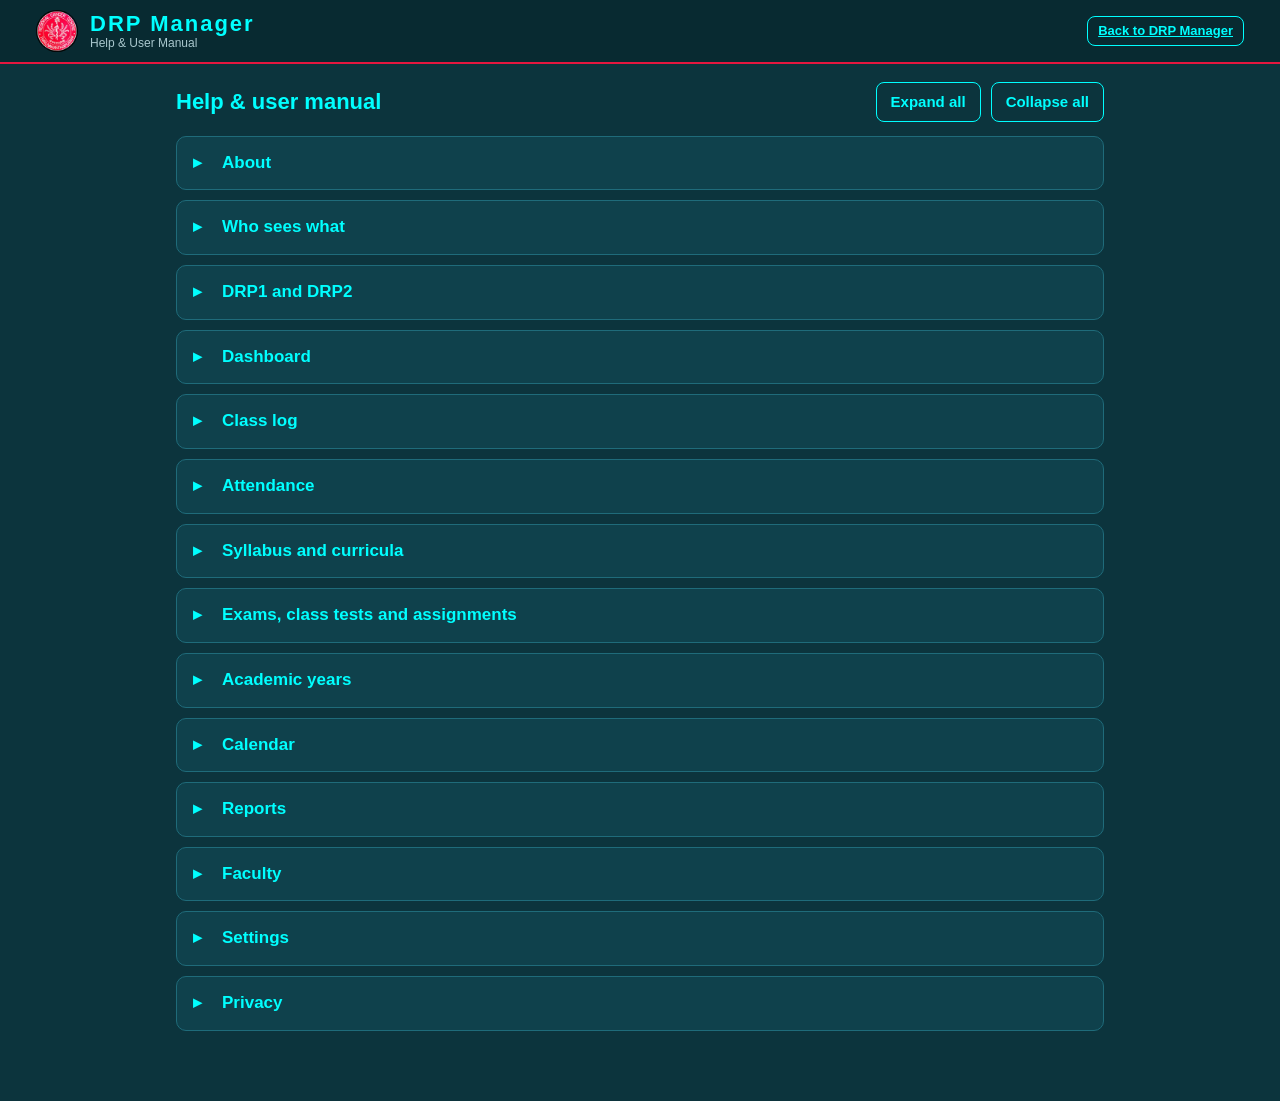
<file: help.html>
<!doctype html>
<html lang="en">
<head>
  <meta charset="utf-8">
  <meta name="viewport" content="width=device-width, initial-scale=1">
  <title>DRP Manager Help &amp; User Manual</title>
  <meta name="description" content="About DRP Manager and the user manual: Diploma in Radiological Physics course management, Division of Radiation Physics, RCC Thiruvananthapuram.">
  <meta name="theme-color" content="#0C343D">
  <link rel="icon" href="assets/logo.jpg">
  <script src="js/prefs.js"></script>
  <link rel="stylesheet" href="css/style.css">
  
</head>
<body>
  <header class="topbar">
    <img src="assets/logo.jpg" alt="RCC logo">
    <div class="brand"><b>DRP Manager</b><small>Help &amp; User Manual</small></div>
    <div class="spacer"></div>
    <a class="btn small" href="./">Back to DRP Manager</a>
  </header>

    <main id="help-root" style="max-width:none;padding:0"></main>
  <script src="js/version.js"></script>
  <script src="js/build.js"></script>
  <script src="js/config.js"></script>
  <script src="js/help.js"></script>
  <script>DrpHelp.render(document.getElementById("help-root"));</script>
</body>
</html>
</file>
<file: css/style.css>
/* DRP Manager — same look as UNITY (RCC Radiation Physics apps):
   dark teal canvas (#0C343D), black data cells, white text, cyan headings (#00FFFF),
   yellow highlights (#FFFF00), plus RCC red from the logo. */
:root {
  --teal: #0C343D;
  --teal-2: #0f414c;
  --teal-3: #145563;
  --line: #1f6b7a;
  --cell: #000000;
  --text: #ffffff;
  --muted: #a9c7cd;
  --cyan: #00ffff;
  --yellow: #ffff00;
  --red: #e5173f;
  --ok: #3ddc84;
  --warn: #ffb020;
  --radius: 10px;
  --font: "Segoe UI", Roboto, "Helvetica Neue", Arial, sans-serif;
}
html.font-courier { --font: "Courier New", Courier, monospace; }
/* Page width: content is centred in a comfortable column; "Full width" uses the whole window. */
:root { --page: 1240px; }
html.page-full { --page: 100vw; }
* { box-sizing: border-box; }
[hidden] { display: none !important; }
html, body { margin: 0; background: var(--teal); color: var(--text); font: 15px/1.45 var(--font); }
a { color: var(--cyan); }
button, input, select, textarea { font: inherit; }

/* Header */
.app-head { position: sticky; top: 0; z-index: 30; box-shadow: 0 4px 12px rgba(0,0,0,.35); }
.topbar {
  position: relative; display: flex; align-items: center; gap: 12px;
  padding: 10px max(16px, calc((100% - var(--page)) / 2 + 16px)); background: #082a31; border-bottom: 2px solid var(--red);
}
.topbar img { width: 42px; height: 42px; border-radius: 50%; background: #fff; }
.brand { display: flex; flex-direction: column; line-height: 1.1; }
.brand b { font-size: 22px; letter-spacing: 4px; color: var(--cyan); }
.brand small { color: var(--muted); font-size: 12px; }
.topbar .spacer { flex: 1; }
.role-badge { font-size: 12px; padding: 3px 8px; border: 1px solid var(--cyan); border-radius: 999px; color: var(--cyan); }
.menu-btn { display: none; }

/* Nav */
nav.tabs { display: flex; gap: 4px; padding: 8px max(16px, calc((100% - var(--page)) / 2 + 16px)); background: var(--teal-2); overflow-x: auto; border-bottom: 1px solid var(--line); }
nav.tabs a {
  white-space: nowrap; padding: 7px 12px; border-radius: 8px; color: var(--text); text-decoration: none;
}
nav.tabs a:hover { background: var(--teal-3); }
nav.tabs a.active { background: var(--cyan); color: #00262c; font-weight: 600; }
nav.tabs a.admin-only { display: none; }
nav.tabs a.staff-only { display: none; }
body.is-admin nav.tabs a.admin-only, body.sees-all nav.tabs a.staff-only { display: inline-block; }
.field[hidden] { display: none !important; }

main { max-width: var(--page); margin: 0 auto; padding: 18px 16px 60px; }
h1, h2, h3 { color: var(--cyan); margin: 0 0 12px; font-weight: 600; }
h1 { font-size: 22px; }
h2 { font-size: 18px; }
h3 { font-size: 15px; }
.sub { color: var(--muted); margin: -6px 0 16px; }

/* Panels & grid */
.panel { background: var(--teal-2); border: 1px solid var(--line); border-radius: var(--radius); padding: 16px; margin-bottom: 16px; }
.grid { display: grid; gap: 16px; }
.grid > * { min-width: 0; }

/* Collapsible Settings sections */
details.sect { background: var(--teal-2); border: 1px solid var(--line); border-radius: var(--radius); margin-bottom: 10px; }
details.sect > summary {
  list-style: none; cursor: pointer; display: flex; align-items: center; gap: 12px;
  padding: 14px 16px; font-size: 17px; font-weight: 600; color: var(--cyan); border-radius: var(--radius);
}
details.sect > summary::-webkit-details-marker { display: none; }
details.sect > summary::before { content: '▸'; color: var(--cyan); transition: transform .15s; display: inline-block; width: 1em; }
details.sect[open] > summary::before { transform: rotate(90deg); }
details.sect > summary:hover { background: var(--teal-3); }
details.sect > summary:focus-visible { outline: 2px solid var(--cyan); outline-offset: -2px; }
details.sect .sect-hint { margin-left: auto; font-size: 13px; font-weight: 400; color: var(--muted); }
details.sect .sect-body { padding: 4px 16px 16px; }
/* Password fields: eye button to show/hide */
.pw-wrap { position: relative; display: block; width: 100%; }
.pw-wrap > input { padding-right: 44px; }
.pw-eye {
  position: absolute; right: 4px; top: 50%; transform: translateY(-50%);
  width: 34px; height: 30px; display: grid; place-items: center; padding: 0;
  background: transparent; border: none; border-radius: 6px; color: var(--muted); cursor: pointer;
}
.pw-eye:hover { color: var(--cyan); background: rgba(0, 255, 255, .08); }
.pw-eye:focus-visible { outline: 2px solid var(--cyan); outline-offset: 1px; color: var(--cyan); }
.pw-eye[aria-pressed="true"] { color: var(--cyan); }
.switch-row { display: flex; gap: 12px; align-items: flex-start; cursor: pointer; max-width: 760px; }
.switch-row input[type=checkbox] { width: 20px; height: 20px; min-height: 0; margin-top: 2px; flex: none; accent-color: var(--cyan); }
table.info td { white-space: normal; }
.grid.kpis { grid-template-columns: repeat(auto-fit, minmax(170px, 1fr)); }
.grid.two { grid-template-columns: repeat(auto-fit, minmax(380px, 1fr)); }
.kpi { background: var(--cell); border: 1px solid var(--line); border-radius: var(--radius); padding: 14px; }
.kpi .label { color: var(--muted); font-size: 12px; text-transform: uppercase; letter-spacing: .06em; }
.kpi .value { font-size: 28px; font-weight: 700; color: var(--yellow); font-variant-numeric: tabular-nums; }
.kpi .hint { color: var(--muted); font-size: 12px; }
.chart-box { position: relative; height: 300px; }

/* Toolbar / forms */
.toolbar { display: flex; flex-wrap: wrap; gap: 10px; align-items: end; margin-bottom: 14px; }
.field { display: flex; flex-direction: column; gap: 4px; min-width: 0; }
.field label { font-size: 12px; color: var(--muted); }
input, select, textarea {
  background: var(--cell); color: var(--text); border: 1px solid var(--line); border-radius: 8px;
  padding: 8px 10px; min-height: 38px; width: 100%;
}
input:focus, select:focus, textarea:focus { outline: 2px solid var(--cyan); outline-offset: 0; border-color: var(--cyan); }
input[type=number] { text-align: right; font-variant-numeric: tabular-nums; }
.btn {
  display: inline-flex; align-items: center; gap: 6px; padding: 8px 14px; min-height: 38px; border-radius: 8px;
  border: 1px solid var(--cyan); background: transparent; color: var(--cyan); cursor: pointer; font-weight: 600;
}
.btn:hover { background: rgba(0, 255, 255, .12); }
.btn.primary { background: var(--cyan); color: #00262c; }
.btn.primary:hover { background: #7ffcff; }
.btn.danger { border-color: var(--red); color: #ff8aa0; }
.btn.danger:hover { background: rgba(229, 23, 63, .18); }
.btn.small { padding: 4px 10px; min-height: 30px; font-size: 13px; }
.btn:disabled { opacity: .5; cursor: not-allowed; }

.form-grid { display: grid; grid-template-columns: repeat(auto-fit, minmax(170px, 1fr)); gap: 12px; }
.tech-grid { display: grid; grid-template-columns: repeat(auto-fit, minmax(190px, 1fr)); gap: 10px; }
.tech-grid .field label b { color: var(--text); font-weight: 600; }
.tech-grid .field label span { color: var(--muted); }
.total-strip {
  display: flex; flex-wrap: wrap; gap: 18px; align-items: center; margin-top: 14px; padding: 10px 14px;
  background: var(--cell); border-radius: 8px; border: 1px solid var(--line);
}
.total-strip b { color: var(--yellow); font-size: 20px; font-variant-numeric: tabular-nums; }
.actions { display: flex; gap: 10px; flex-wrap: wrap; margin-top: 16px; }

/* Tables (black cells like the legacy report) */
.table-wrap { overflow-x: auto; border: 1px solid var(--line); border-radius: 8px; }
table { border-collapse: collapse; width: 100%; font-variant-numeric: tabular-nums; }
th, td { padding: 5px 7px; border: 1px solid #12404a; white-space: nowrap; }
thead th { background: var(--teal); color: var(--cyan); font-weight: 600; position: sticky; top: 0; white-space: normal; line-height: 1.2; }
/* Tables fit the page width instead of scrolling sideways: headings and labels wrap,
   numbers stay on one line, and wide grids use a slightly smaller font on smaller screens. */
.report-grid, .table-wrap table { font-size: clamp(12px, 0.45vw + 7px, 14px); }
.report-grid td.tech, tr.total td[colspan], tr.meta td[colspan] { white-space: normal; }
td.wrap { white-space: normal; }
td .note { font-size: 0.85em; }
table.fit { table-layout: fixed; }
table.fit td, table.fit th { white-space: normal; overflow-wrap: anywhere; }
table.fit input { width: 100%; min-width: 0; }
tbody td { background: var(--cell); }
td.num, th.num { text-align: right; }
td.zero { color: #4d6a70; }
tr.total td { background: #061d22; color: var(--yellow); font-weight: 700; }
tr.meta td { background: #031317; color: var(--muted); }
td.tech { color: var(--text); font-weight: 600; }
td.code { color: var(--muted); }
td.grand { color: var(--yellow); font-weight: 700; }
th.machine { text-align: center; border-bottom: 2px solid var(--cyan); }
tr.clickable { cursor: pointer; }
/* Report grids: alternate machines in black / dark teal, as in the legacy report. */
.report-grid tbody td.m-alt { background: var(--teal); }
.report-grid tr.total td.m-alt { background: #0e3d47; }
.report-grid tr.meta td.m-alt { background: #082c33; }
.report-grid thead th.m-alt { background: var(--teal-3); }
.report-grid .m-start { border-left: 2px solid var(--line); }
tr.clickable:hover td { background: #0a2a30; }

/* Status board */
.status-grid { display: grid; grid-template-columns: repeat(auto-fit, minmax(230px, 1fr)); gap: 12px; }
.machine-card { background: var(--cell); border: 1px solid var(--line); border-radius: var(--radius); padding: 12px; }
.machine-card h3 { margin-bottom: 8px; }
.slot { display: flex; justify-content: space-between; align-items: center; gap: 8px; padding: 6px 0; border-top: 1px solid #12404a; }
.pill { font-size: 12px; padding: 2px 8px; border-radius: 999px; font-weight: 600; }
.pill.ok { background: rgba(61, 220, 132, .15); color: var(--ok); }
.pill.miss { background: rgba(229, 23, 63, .18); color: #ff8aa0; }
.progress { height: 8px; background: #031317; border-radius: 999px; overflow: hidden; margin: 6px 0 14px; }
.progress > div { height: 100%; background: var(--cyan); }

/* Messages */
.toast {
  position: fixed; right: 16px; bottom: 16px; z-index: 50; max-width: min(420px, calc(100vw - 32px));
  padding: 12px 16px; border-radius: 8px; background: #031317; border-left: 4px solid var(--cyan);
  box-shadow: 0 8px 24px rgba(0,0,0,.5); display: none;
}
.toast.error { border-left-color: var(--red); }
.toast.show { display: block; }
.empty { text-align: center; color: var(--muted); padding: 28px 10px; }
.loading { color: var(--muted); padding: 28px 0; text-align: center; }
.note { color: var(--muted); font-size: 13px; }
.warn-box { border: 1px solid var(--warn); background: rgba(255, 176, 32, .08); padding: 10px 12px; border-radius: 8px; margin: 10px 0; }

/* Login */
.login-wrap { min-height: 100vh; display: grid; place-items: center; padding: 16px; }
.login {
  width: min(400px, 100%); background: var(--teal-2); border: 1px solid var(--line); border-top: 4px solid var(--red);
  border-radius: 14px; padding: 26px; text-align: center;
}
.login img { width: 96px; height: 96px; border-radius: 50%; background: #fff; }
.login h1 { font-size: 34px; letter-spacing: 8px; margin: 12px 0 2px; }
.login p { color: var(--muted); margin: 0 0 18px; font-size: 13px; }
.login .field { text-align: left; margin-bottom: 12px; }
.login .btn { width: 100%; justify-content: center; }

/* Report header (print) */
.report-head { text-align: center; margin-bottom: 12px; }
.report-head .dept { color: var(--muted); }
.report-head h2 { margin: 4px 0; }
.foot { margin-top: 30px; text-align: center; color: var(--muted); font-size: 12px; }
.app-footer { text-align: center; color: var(--muted); font-size: 12px; padding: 18px 16px 26px; border-top: 1px solid var(--line); }
.app-footer a { color: var(--cyan); }
.login-foot { margin-top: 16px; color: var(--muted); font-size: 12px; }

dialog { background: var(--teal-2); color: var(--text); border: 1px solid var(--cyan); border-radius: 12px; padding: 20px; max-width: min(520px, calc(100vw - 32px)); }
dialog::backdrop { background: rgba(0,0,0,.6); }

@media (max-width: 640px) {
  .brand small { display: none; }
  .grid.two { grid-template-columns: 1fr; }
  .kpi .value { font-size: 22px; }
  main { padding: 14px 12px 60px; }
}

@media print {
  @page { size: A4 landscape; margin: 8mm; }
  html, body { background: #fff; color: #000; font-size: 10px; }
  .app-head, .topbar, nav.tabs, .toolbar, .actions, .no-print, .toast, .warn-box { display: none !important; }
  .app-footer { border: none; color: #000; padding: 6px 0 0; }
  main { padding: 0; max-width: none; }
  .panel, .kpi { border: 1px solid #999; background: #fff !important; }
  .panel { border: none; padding: 0; }
  /* Readable black text on white — no screen colours (yellow/cyan) in print. */
  main *:not(.acal, .acal *), .app-footer, .app-footer * { color: #000 !important; }
  .kpi { padding: 6px 8px; }
  .kpi .value { font-size: 16px; }
  h1, h2:not(.acal h2), h3 { color: #000 !important; break-after: avoid; page-break-after: avoid; }
  .table-wrap { border: none; overflow: visible; }
  table, .print-block, .kpi, .grid.kpis { break-inside: avoid; page-break-inside: avoid; }
  .print-block { margin-bottom: 8px; }
  .report-grid, .table-wrap table { font-size: 9px; }
  th:not(.acal th), td:not(.acal td) { border: 1px solid #555; padding: 2px 4px; }
  thead th:not(.acal th) { position: static; background: #0C343D !important; color: #fff !important; -webkit-print-color-adjust: exact; print-color-adjust: exact; }
  tbody td:not(.acal td) { background: #fff !important; }
  tr.total td { background: #eeeeee !important; font-weight: 700; -webkit-print-color-adjust: exact; print-color-adjust: exact; }
  td.zero { color: #888 !important; }
  .report-grid tbody td.m-alt { background: #e3eef0 !important; -webkit-print-color-adjust: exact; print-color-adjust: exact; }
  .report-grid tr.total td.m-alt { background: #d6e4e7 !important; }
  .report-grid .m-start { border-left: 2px solid #000; }
  td .note { font-size: inherit; }
  .app-footer a { display: none; }
}

/* ---------- DRP Manager additions ---------- */
.brand b { letter-spacing: 2px; }
.login h1 { letter-spacing: 3px; font-size: 30px; }
td.off, th.off { background: #06252b !important; color: #5f8b93; }
td.hol { background: #2a0d14 !important; color: #ff8aa0; }
td.today { outline: 2px solid var(--yellow); outline-offset: -2px; }
/* Class log grid */
.log-grid td.ses { min-width: 150px; white-space: normal; vertical-align: top; cursor: default; }
.log-grid td.ses.editable { cursor: pointer; }
.log-grid td.ses.editable:hover { background: #0a2a30; }
.log-grid td.ses .t { color: var(--muted); font-size: 0.85em; }
.log-grid td.ses .tp { color: var(--text); font-weight: 600; }
.log-grid td.ses .fc { color: var(--cyan); font-size: 0.85em; }
.log-grid td.ses .empty-slot { color: #2f5961; }
.log-grid td.date { font-weight: 600; }
/* Attendance grid */
.att-grid td.mark { text-align: center; min-width: 26px; padding: 4px 2px; font-weight: 700; }
.att-grid td.mark.editable { cursor: pointer; user-select: none; }
.att-grid td.mark.editable:hover { outline: 1px solid var(--cyan); outline-offset: -1px; }
.att-grid td.m-P { color: var(--ok); }
.att-grid td.m-A { color: #ffffff; background: #8b1a2b; font-weight: 700; }
.att-grid td.m-L { color: var(--warn); }
.att-grid td.changed { box-shadow: inset 0 -3px 0 var(--yellow); }
.att-grid th.day { padding: 3px 2px; font-size: 11px; min-width: 26px; text-align: center; }
/* Syllabus */
details.topic { border-top: 1px solid #12404a; padding: 6px 0; }
details.topic > summary { cursor: pointer; display: flex; gap: 10px; align-items: baseline; flex-wrap: wrap; }
details.topic ul { margin: 6px 0 4px 22px; color: var(--muted); }
.bar { height: 6px; background: #031317; border-radius: 999px; overflow: hidden; min-width: 80px; flex: 1; max-width: 180px; }
.bar > div { height: 100%; background: var(--cyan); }
.tag { font-size: 12px; padding: 1px 7px; border-radius: 999px; border: 1px solid var(--line); color: var(--muted); }
.tag.code { color: var(--cyan); border-color: var(--cyan); }
.stars { color: var(--yellow); letter-spacing: 1px; }
.stars .off { color: #2f5961; }
/* Calendar */
.cal-grid { display: grid; grid-template-columns: repeat(auto-fill, minmax(250px, 1fr)); gap: 12px; }
.cal { background: var(--cell); border: 1px solid var(--line); border-radius: var(--radius); padding: 10px; }
.cal h3 { text-align: center; margin-bottom: 6px; }
.cal table td, .cal table th { text-align: center; padding: 3px; border: none; font-size: 13px; }
.cal td.cls { background: rgba(0,255,255,.18) !important; color: var(--text); border-radius: 4px; }
.cal td.ev { box-shadow: inset 0 -3px 0 var(--yellow); }
.legend { display: flex; gap: 14px; flex-wrap: wrap; font-size: 13px; color: var(--muted); margin: 8px 0 14px; }
.legend i { display: inline-block; width: 12px; height: 12px; border-radius: 3px; vertical-align: -1px; margin-right: 4px; }
/* Editable master-data tables */
table.edit td { padding: 2px; }
table.edit input, table.edit select { min-height: 32px; padding: 4px 6px; border-radius: 6px; }
.check-list { display: grid; grid-template-columns: repeat(auto-fill, minmax(200px, 1fr)); gap: 4px 12px; max-height: 260px; overflow: auto; padding: 6px; background: var(--cell); border: 1px solid var(--line); border-radius: 8px; }
.check-list label { display: flex; gap: 6px; align-items: center; font-size: 13px; cursor: pointer; }
.check-list input { width: auto; min-height: 0; }
dialog.wide { max-width: min(760px, calc(100vw - 32px)); width: 100%; }
dialog .form-grid { margin-top: 8px; }
@media print {
  td.hol:not(.acal td), td.off:not(.acal td) { background: #f1f1f1 !important; -webkit-print-color-adjust: exact; print-color-adjust: exact; }
  .log-grid td.ses { min-width: 0; }
  .att-grid td.m-A { background: #fde7ea !important; color: #000 !important; }
}
.app-footer { padding-left: max(16px, calc((100% - var(--page)) / 2 + 16px)); padding-right: max(16px, calc((100% - var(--page)) / 2 + 16px)); }
/* Display settings: font preview */
.font-preview { margin-top: 10px; padding: 10px 12px; background: var(--cell); border: 1px solid var(--line); border-radius: 8px; }
.font-preview.courier { font-family: "Courier New", Courier, monospace; }
.font-preview.default { font-family: "Segoe UI", Roboto, "Helvetica Neue", Arial, sans-serif; }
.choice-row { display: flex; gap: 10px; flex-wrap: wrap; }
.choice-row label.choice { display: flex; gap: 8px; align-items: center; padding: 8px 12px; border: 1px solid var(--line); border-radius: 8px; cursor: pointer; background: var(--cell); }
.choice-row label.choice:has(input:checked) { border-color: var(--cyan); box-shadow: 0 0 0 1px var(--cyan); }
.choice-row input { width: auto; min-height: 0; accent-color: var(--cyan); }
/* Attendance grid fits the page width: fixed layout, the 28–31 day columns share the space. */
.att-grid { table-layout: fixed; width: 100%; font-size: 12px !important; }
.att-grid col.c-name { width: 150px; }
.att-grid col.c-n { width: 32px; }
.att-grid col.c-pct { width: 62px; }
.att-grid th, .att-grid td { padding: 4px 2px; }
.att-grid td.tech { overflow: hidden; text-overflow: ellipsis; white-space: nowrap; padding-left: 6px; }
.att-grid th.day, .att-grid td.mark { min-width: 0; padding: 3px 0; font-size: 11px; }
.att-grid thead th { white-space: nowrap; }
html.font-courier .att-grid th.day { letter-spacing: -0.5px; }
@media (max-width: 900px) {
  .att-grid col.c-name { width: 90px; }
  .att-grid col.c-pct { width: 44px; }
  .att-grid col.c-n { width: 22px; }
  .att-grid th.day, .att-grid td.mark { font-size: 9px; }
}

/* ---------- Charts in the legacy Google Sheets style (navy, white titles) ---------- */
.panel.chart-sheet { background: #0E2D4A; border-color: #1d4a73; }
.panel.chart-sheet h2 { color: #ffffff; text-align: center; font-family: "Courier New", Courier, monospace; font-weight: 700; font-size: 20px; }
.panel.chart-sheet .chart-box { height: 320px; }

/* ---------- Academic calendar (format of "DRP Manager - Calendar.pdf") ---------- */
.acal { --navy: #17375E; --mbar: #3B6698; --sun: #4A76AB; --grid: #1b2a3a;
  background: #ffffff; color: #000; border: 6px solid var(--navy); font-family: Arial, Helvetica, sans-serif; max-width: 1180px; margin: 0 auto; }
.acal-head { display: flex; align-items: center; gap: 18px; background: var(--navy); color: #fff; padding: 10px 18px; }
.acal-logo { display: flex; align-items: center; gap: 10px; padding-right: 18px; border-right: 1px solid rgba(255,255,255,.3); font-family: Georgia, "Times New Roman", serif; font-size: 13px; line-height: 1.15; letter-spacing: .5px; }
.acal-logo img { width: 58px; height: 58px; border-radius: 50%; background: #fff; }
.acal-head h2 { color: #fff; margin: 0; flex: 1; text-align: center; font: 700 clamp(18px, 2.3vw, 30px)/1.2 Roboto, Arial, sans-serif; }
.acal-grid { display: grid; grid-template-columns: repeat(4, 1fr); gap: 14px 26px; padding: 12px 10px 14px; }
table.acal-month { border-collapse: collapse; width: 100%; table-layout: fixed; font-size: 12.5px; font-variant-numeric: tabular-nums; border: 2px solid var(--grid); }
table.acal-month th, table.acal-month td { border: 1px solid var(--grid); padding: 1px 0; text-align: center; white-space: nowrap; height: 19px; position: static; }
table.acal-month th.mname { background: var(--mbar); color: #fff; font-weight: 700; font-size: 13px; }
table.acal-month tr.wd th { background: #000; color: #fff; font-weight: 700; font-size: 12px; }
table.acal-month td { background: #fff; color: #000; }
table.acal-month td.sun { background: var(--sun); color: #fff; }
table.acal-month td.painted { font-weight: 700; }
table.acal-month td.hday { font-weight: 700; }
table.acal-month td.today { outline: 2px solid #000; outline-offset: -3px; }
table.acal-month td[title] { cursor: help; }
.acal-key { display: grid; grid-template-columns: 1.15fr 1.15fr .8fr; gap: 0 22px; padding: 8px 10px 12px; border-top: 8px solid var(--navy); font-size: 11.5px; font-weight: 700; }
.acal-key .krow { display: flex; align-items: stretch; border-bottom: 1px solid #000; min-height: 21px; }
.acal-key .krow i { width: 34px; flex: none; border: 1px solid #000; }
.acal-key .krow span { padding: 2px 6px; align-self: center; }
.acal-holbar { background: #000; color: #fff; text-align: center; font-weight: 700; letter-spacing: 2px; padding: 6px; font-size: 13px; }
.acal-hols { display: grid; grid-template-columns: repeat(auto-fit, minmax(360px, 1fr)); gap: 0 30px; padding: 0 0 14px; }
.acal-hols table { border-collapse: collapse; width: 100%; font-size: 13px; }
.acal-hols th, .acal-hols td { border: 1px solid #000; padding: 3px 6px; text-align: left; white-space: nowrap; position: static; }
.acal-hols td { background: #fff !important; color: #000; }
.acal-hols tr.hyear th { background: var(--navy); color: #fff; text-align: center; font-weight: 700; }
.acal-hols tr.hsect th { background: #000; color: #fff; text-align: center; font-weight: 700; }
.acal-hols tr.hhead th { background: var(--navy); color: #fff; font-weight: 700; }
.acal-hols td:first-child, .acal-hols th:first-child { width: 34px; text-align: center; }
.acal-hols td.none { color: #777; text-align: center; }
@media (max-width: 1100px) { .acal-grid { grid-template-columns: repeat(2, 1fr); } .acal-key { grid-template-columns: 1fr; } }
@media (max-width: 560px) { .acal-grid { grid-template-columns: 1fr; } .acal-head { flex-direction: column; } .acal-logo { border: none; } .acal-hols { grid-template-columns: 1fr; } }
@media print {
  /* Academic calendar: printed exactly as on screen (same layout and colours), on ONE A3 portrait page.
     The A3 page size is set by js/calendar.js only while the calendar is printed (reports keep A4 landscape). */
  .acal { width: 1180px; max-width: none; margin: 0; zoom: var(--print-zoom, 0.89); break-inside: auto; break-after: avoid; }
  body.view-calendar main > :not(.acal) { display: none !important; }
  .acal, .acal * { -webkit-print-color-adjust: exact !important; print-color-adjust: exact !important; }
  body.view-calendar main { padding: 0; }
  body.view-calendar .app-footer { display: none !important; }
  .acal-grid { grid-template-columns: repeat(4, 1fr) !important; }
  .acal-key { grid-template-columns: 1.15fr 1.15fr .8fr !important; }
  .acal-hols { grid-template-columns: 1fr 1fr !important; }
  .acal-head { flex-direction: row !important; }
  table.acal-month, .acal-hols table, .acal-key, .acal-head { break-inside: avoid; }
  .panel.chart-sheet { background: #0E2D4A !important; -webkit-print-color-adjust: exact; print-color-adjust: exact; }
}
/* Text on a coloured date: white or black, whichever reads better (set per cell as --ink). */
table.acal-month td.painted { color: var(--ink, #000) !important; }
/* Academic year picker / chip */
.year-select { min-width: 190px; font-weight: 700; color: var(--yellow); border-color: var(--yellow); }
.year-chip { min-height: 38px; display: flex; align-items: center; padding: 0 12px; border: 1px solid var(--yellow); border-radius: 8px; color: var(--yellow); font-weight: 700; background: var(--cell); }
/* Class types (semester scheme) */
.tag.kind-tutorial { color: #00262c; background: #FFC000; border-color: #FFC000; }
.tag.kind-practical { color: #00262c; background: #ADB9CA; border-color: #ADB9CA; }
.tag.kind-exam { color: #00262c; background: #FFFF00; border-color: #FFFF00; }
.tag.kind-other { color: var(--text); }
b.ok-num { color: var(--ok); }

/* Layout used to measure the calendar for printing (same as the print layout, on any screen). */
.acal.acal-measure { width: 1180px !important; max-width: none !important; }
.acal.acal-measure .acal-grid { grid-template-columns: repeat(4, 1fr) !important; }
.acal.acal-measure .acal-key { grid-template-columns: 1.15fr 1.15fr .8fr !important; }
.acal.acal-measure .acal-hols { grid-template-columns: 1fr 1fr !important; }
.acal.acal-measure .acal-head { flex-direction: row !important; }
.acal-hols tr.pad td { color: transparent; }
/* While the calendar is turned into an image: no hover outline / today ring artefacts */
.acal.acal-snap td.today { outline: none; }

/* Class log: "+ Add session" column and the Weekly Time Table hour under each session heading */
.log-grid th.add-ses, .log-grid td.add-ses { width: 1%; white-space: nowrap; background: transparent; border-color: transparent; }
@media print { .no-print { display: none !important; } }

/* Working vs Productive: totals in the top-right corner */
.chart-head { display: flex; align-items: flex-start; justify-content: space-between; gap: 12px; flex-wrap: wrap; }
.work-totals { display: flex; gap: 14px; align-items: center; flex-wrap: wrap; color: #ffffff; font-size: 13px; }
.work-totals i { display: inline-block; width: 11px; height: 11px; margin-right: 5px; vertical-align: -1px; }
.work-totals b { font-size: 16px; margin-left: 3px; }
.work-totals .pct { font-size: 20px; font-weight: 700; color: #ffff00; }
/* Checks and balances */
details.check { border: 1px solid var(--border, #1f4f5a); border-radius: 8px; margin: 8px 0; background: var(--cell, transparent); }
details.check > summary { cursor: pointer; padding: 9px 12px; font-weight: 600; list-style: none; }
details.check > summary::-webkit-details-marker { display: none; }
details.check .mark { display: inline-block; width: 20px; font-weight: 700; }
details.check.ok .mark { color: var(--ok, #3ddc84); }
details.check.warn .mark { color: var(--yellow, #ffff00); }
details.check .sect-body { padding: 0 12px 10px 32px; }
ul.check-list { margin: 6px 0; padding-left: 18px; columns: 2 320px; font-size: 13px; }
ul.check-list li { break-inside: avoid; margin: 2px 0; }
details.check > summary .sect-hint { font-weight: 400; margin-left: 10px; opacity: .85; }
/* Chart totals (top-right corner) */
.chart-total { font-size: 13px; color: var(--muted, #c9d7e3); white-space: nowrap; padding-top: 4px; }
.chart-total b { font-size: 17px; color: var(--yellow, #ffff00); }
.panel.chart-sheet .chart-total { color: #ffffff; }
details.sem-sect > summary { font-size: 18px; }
details.sem-sect > .sect-body > details.sect { margin-left: 0; }
/* Settings › Database: storage used */
.storage-head { margin: 4px 0 8px; }
.storage-pct { font-weight: 700; font-size: 18px; margin-left: 6px; }
.storage-pct.good { color: var(--ok, #3ddc84); } .storage-pct.mid { color: #FF9900; } .storage-pct.bad { color: #ff5a6e; }
.storage-bar { height: 12px; border-radius: 6px; background: rgba(255,255,255,.12); overflow: hidden; }
.storage-bar i { display: block; height: 100%; }
.storage-bar i.good { background: var(--ok, #3ddc84); } .storage-bar i.mid { background: #FF9900; } .storage-bar i.bad { background: #ff5a6e; }
/* An expandable block that looks clickable: arrow + underlined label, arrow turns when open */
details.more { margin-top: 10px; }
details.more > summary { cursor: pointer; list-style: none; display: inline-flex; align-items: center; gap: 6px; padding: 6px 12px;
  border: 1px solid var(--cyan, #00ffff); border-radius: 8px; color: var(--cyan, #00ffff); font-weight: 600; }
details.more > summary::-webkit-details-marker { display: none; }
details.more > summary:hover { background: rgba(0,255,255,.08); }
details.more > summary .note { color: inherit; opacity: .75; font-weight: 400; }
details.more .more-arrow { display: inline-block; font-size: 11px; transition: transform .15s; }
details.more[open] .more-arrow { transform: rotate(90deg); }
details.more[open] > summary { margin-bottom: 8px; }
/* Dashboard › Checks and balances (collapsible panel) */
details.checks-panel > summary { cursor: pointer; list-style: none; font-size: 20px; font-weight: 700; color: var(--cyan, #00ffff); display: flex; align-items: center; gap: 8px; }
details.checks-panel > summary::-webkit-details-marker { display: none; }
details.checks-panel .more-arrow { display: inline-block; font-size: 13px; transition: transform .15s; }
details.checks-panel[open] .more-arrow { transform: rotate(90deg); }
.chk-status { font-size: 14px; font-weight: 600; margin-left: auto; }
.chk-status.ok { color: var(--ok, #3ddc84); } .chk-status.warn { color: var(--yellow, #ffff00); }
/* DRP1 | DRP2 switch and DRP2 student selector (top bar) */
.prog-bar { display: flex; align-items: center; gap: 8px; margin-right: 10px; }
.prog-switch { display: inline-flex; flex-shrink: 0; border: 1px solid var(--cyan, #00ffff); border-radius: 8px; overflow: hidden; }
.prog-switch button { min-width: 56px; white-space: nowrap; background: transparent; color: var(--cyan, #00ffff); border: 0; padding: 5px 12px; font-weight: 700; cursor: pointer; font: inherit; font-weight: 700; }
.prog-switch button.on { background: var(--cyan, #00ffff); color: #00262c; }
.d2-student { min-width: 170px; max-width: 220px; padding: 5px 8px; }
body.prog-DRP2 nav.tabs a.drp1-only { display: none !important; }
.tag.class-tag { color: #00262c; background: #b48cff; border-color: #b48cff; }
@media (max-width: 760px) { .prog-bar { order: 5; width: 100%; margin: 6px 0 0; } }
.filter-bar { margin: 4px 0 8px; gap: 10px; flex-wrap: wrap; align-items: flex-end; }
.filter-bar .field select { min-width: 150px; }
details.sub-sect { margin: 8px 0; }
details.sub-sect > summary { font-size: 16px; }
/* DRP2 class view: per-student totals and colour dots; second activity in a class-log slot */
i.dot { display: inline-block; width: 10px; height: 10px; border-radius: 2px; margin-right: 6px; vertical-align: 0; }
.st-totals { display: flex; flex-wrap: wrap; gap: 4px 12px; justify-content: flex-end; white-space: normal; max-width: 70%; }
.st-totals b { font-size: 14px; }
.ses-extra { margin-top: 6px; padding-top: 6px; border-top: 1px dashed rgba(255,255,255,.25); }
</file>
